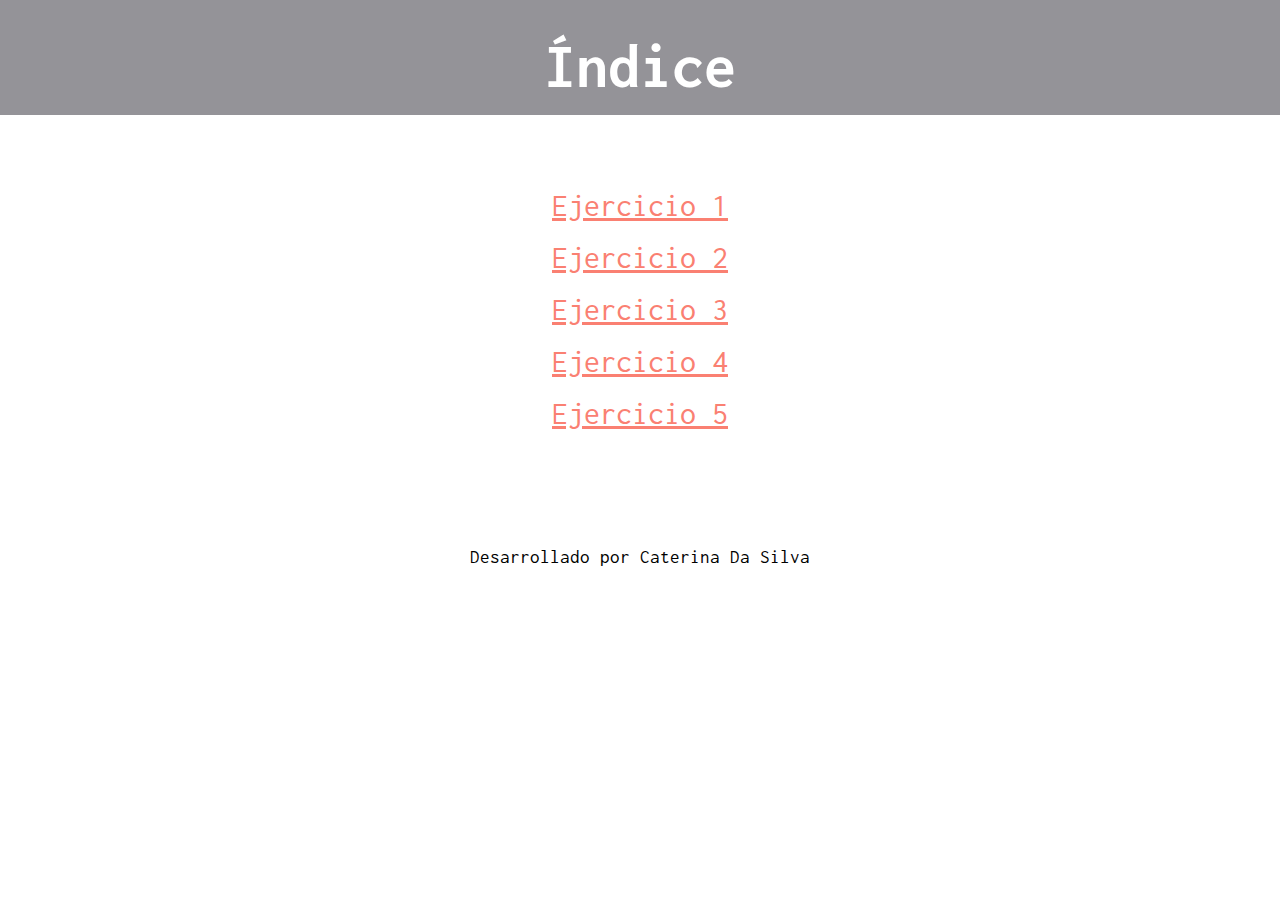
<file: index.html>
<!DOCTYPE html>
<html lang="en">
<head>
	<meta charset="UTF-8">
	<title>Ejercicios Display y Floating</title>
	<meta name="viewport" content="width=device-width, initial-scale=1.0">
	<meta name="description" content="Desarrollo Ejercicio Enunciado de la Lección 22: Display y Floating">
	<meta name="author" content="Caterina Da Silva">
	<link href="https://fonts.googleapis.com/css?family=Inconsolata:400" rel="stylesheet">
	<link rel="stylesheet" type="text/css" href="assets/css/main.css">
</head>
<body id="index">
	<header>
		<h1>Índice</h1>
	</header>
	<section id="cuerpo">
		<ul>
			<li>
				<a href="index1.html">Ejercicio 1</a>
			</li>
			<li>
				<a href="index2.html">Ejercicio 2</a>
			</li>
			<li>
				<a href="index3.html">Ejercicio 3</a>
			</li>
			<li>
				<a href="index4.html">Ejercicio 4</a>
			</li>
			<li>
				<a href="index5.html">Ejercicio 5</a>
			</li>
		</ul>
	</section>
	<footer>
		<small>Desarrollado por Caterina Da Silva</small>
	</footer>
</body>
</html>
</file>
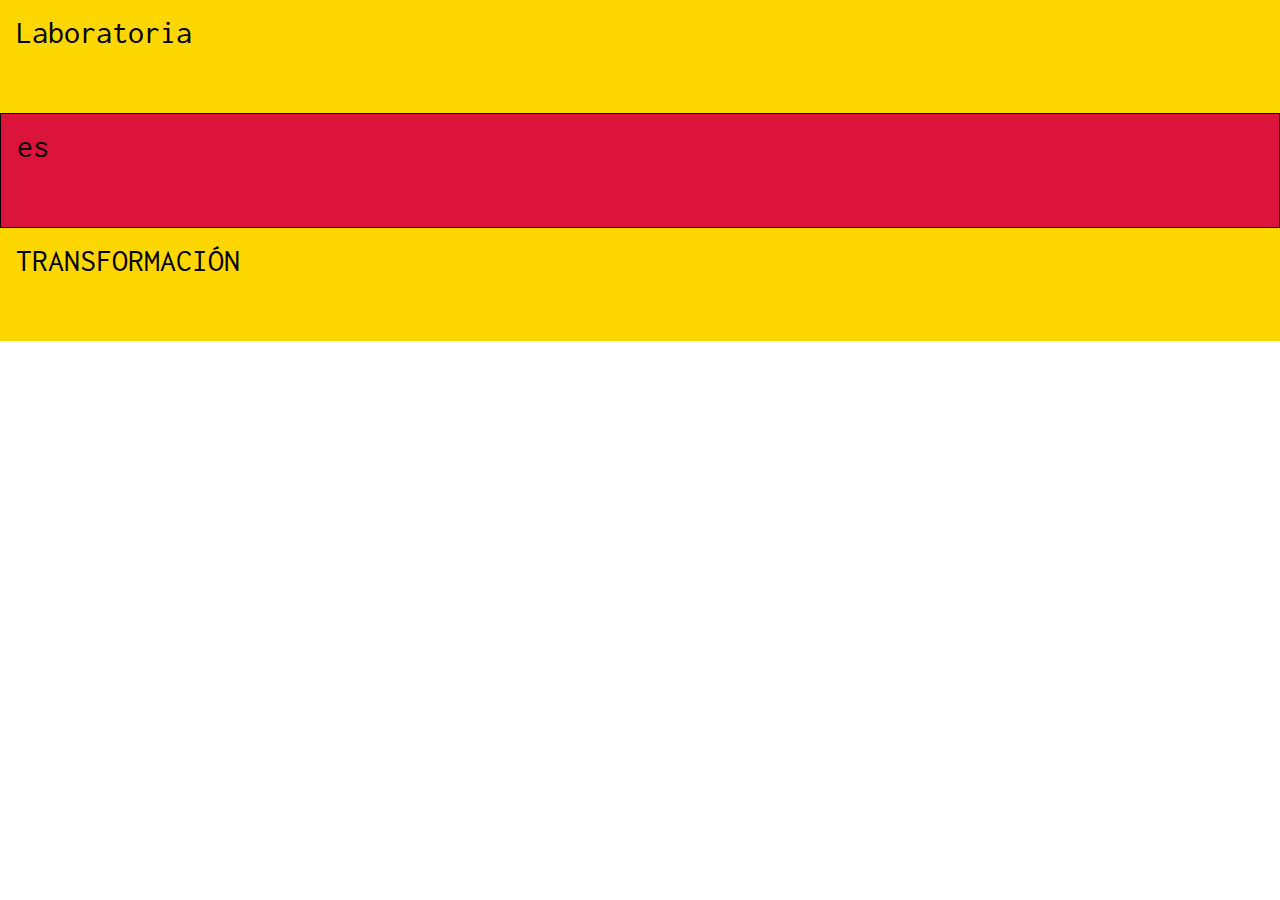
<file: index1.html>
<!DOCTYPE html>
<html lang="en">
<head>
	<meta charset="UTF-8">
	<title>Ejercicio 1</title>
	<meta name="viewport" content="width=device-width, initial-scale=1.0">
	<meta name="description" content="Desarrollo Ejercicio Enunciado de la Lección 22: Display y Floating">
	<meta name="author" content="Caterina Da Silva">
	<link href="https://fonts.googleapis.com/css?family=Inconsolata:400" rel="stylesheet">
	<link rel="stylesheet" type="text/css" href="assets/css/main.css">
</head>
<body>
	<section id="uno">
		<div class="caja amarillo">
			<p>Laboratoria</p>
		</div>
		<div class="caja rosado">
			<p>es</p>
		</div>
		<div class="caja amarillo">
			<p>Transformación</p>
		</div>
	</section>
</body>
</html>
</file>
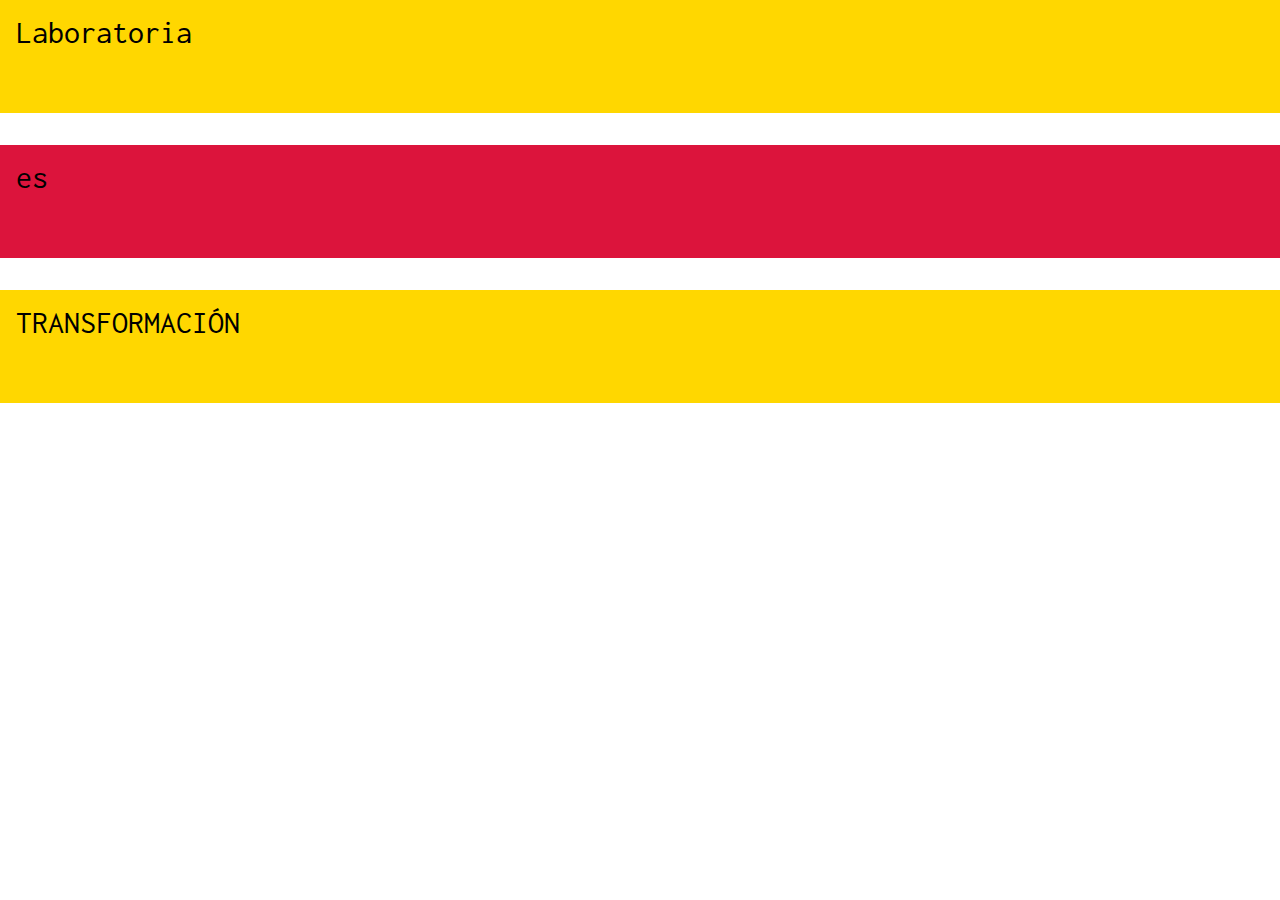
<file: index2.html>
<!DOCTYPE html>
<html lang="en">
<head>
	<meta charset="UTF-8">
	<title>Ejercicio 2</title>
	<meta name="viewport" content="width=device-width, initial-scale=1.0">
	<meta name="description" content="Desarrollo Ejercicio Enunciado de la Lección 22: Display y Floating">
	<meta name="author" content="Caterina Da Silva">
	<link href="https://fonts.googleapis.com/css?family=Inconsolata:400" rel="stylesheet">
	<link rel="stylesheet" type="text/css" href="assets/css/main.css">
</head>
<body>
	<section id="dos">
		<div class="caja amarillo">
			<p>Laboratoria</p>
		</div>
		<div class="caja rosado">
			<p>es</p>
		</div>
		<div class="caja amarillo">
			<p>Transformación</p>
		</div>
	</section>
</body>
</html>
</file>
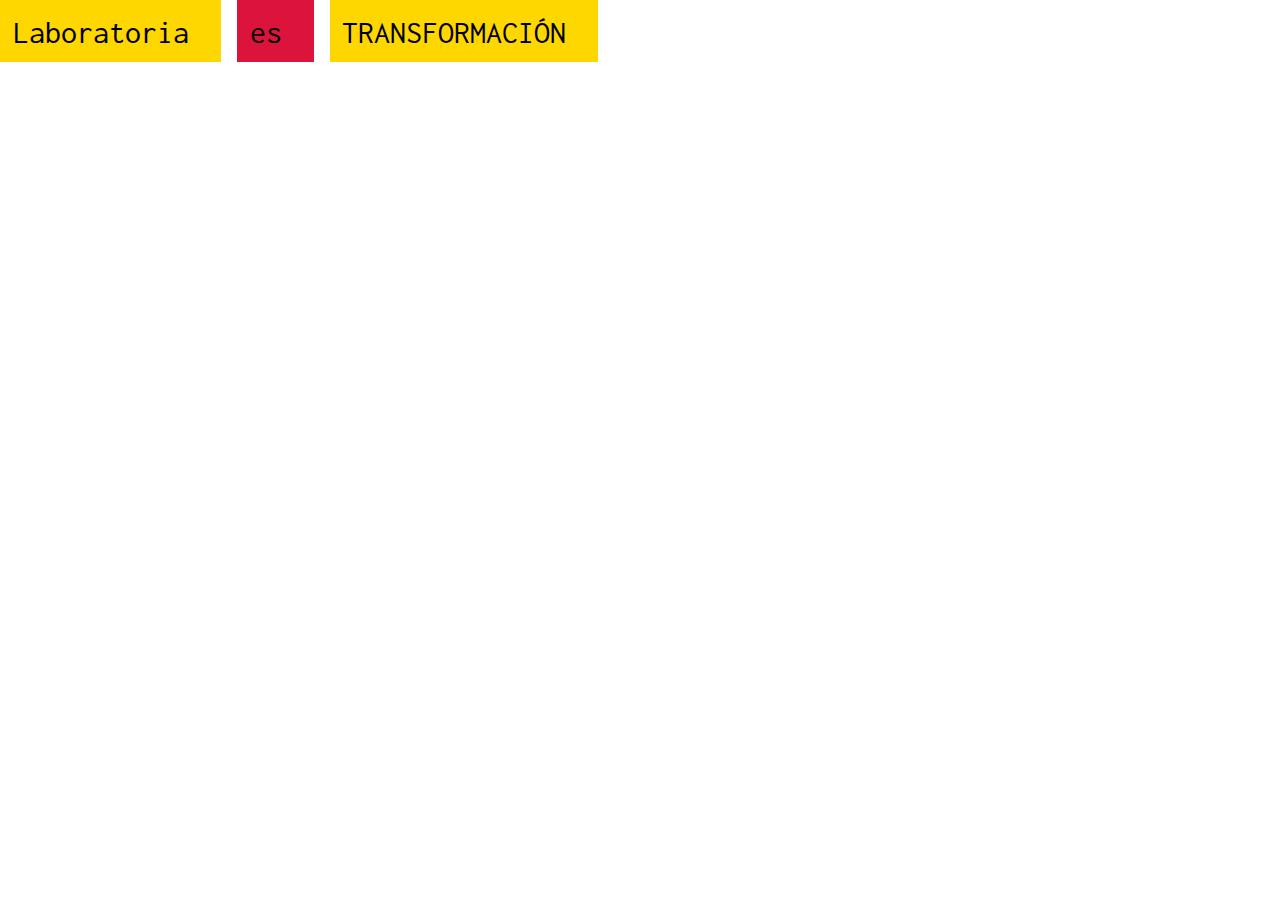
<file: index3.html>
<!DOCTYPE html>
<html lang="en">
<head>
	<meta charset="UTF-8">
	<title>Ejercicio 3</title>
	<meta name="viewport" content="width=device-width, initial-scale=1.0">
	<meta name="description" content="Desarrollo Ejercicio Enunciado de la Lección 22: Display y Floating">
	<meta name="author" content="Caterina Da Silva">
	<link href="https://fonts.googleapis.com/css?family=Inconsolata:400" rel="stylesheet">
	<link rel="stylesheet" type="text/css" href="assets/css/main.css">
</head>
<body>
	<section id="tres">
		<div class="caja amarillo">
			<p>Laboratoria</p>
		</div>
		<div class="caja rosado">
			<p>es</p>
		</div>
		<div class="caja amarillo">
			<p>Transformación</p>
		</div>
	</section>
</body>
</html>
</file>
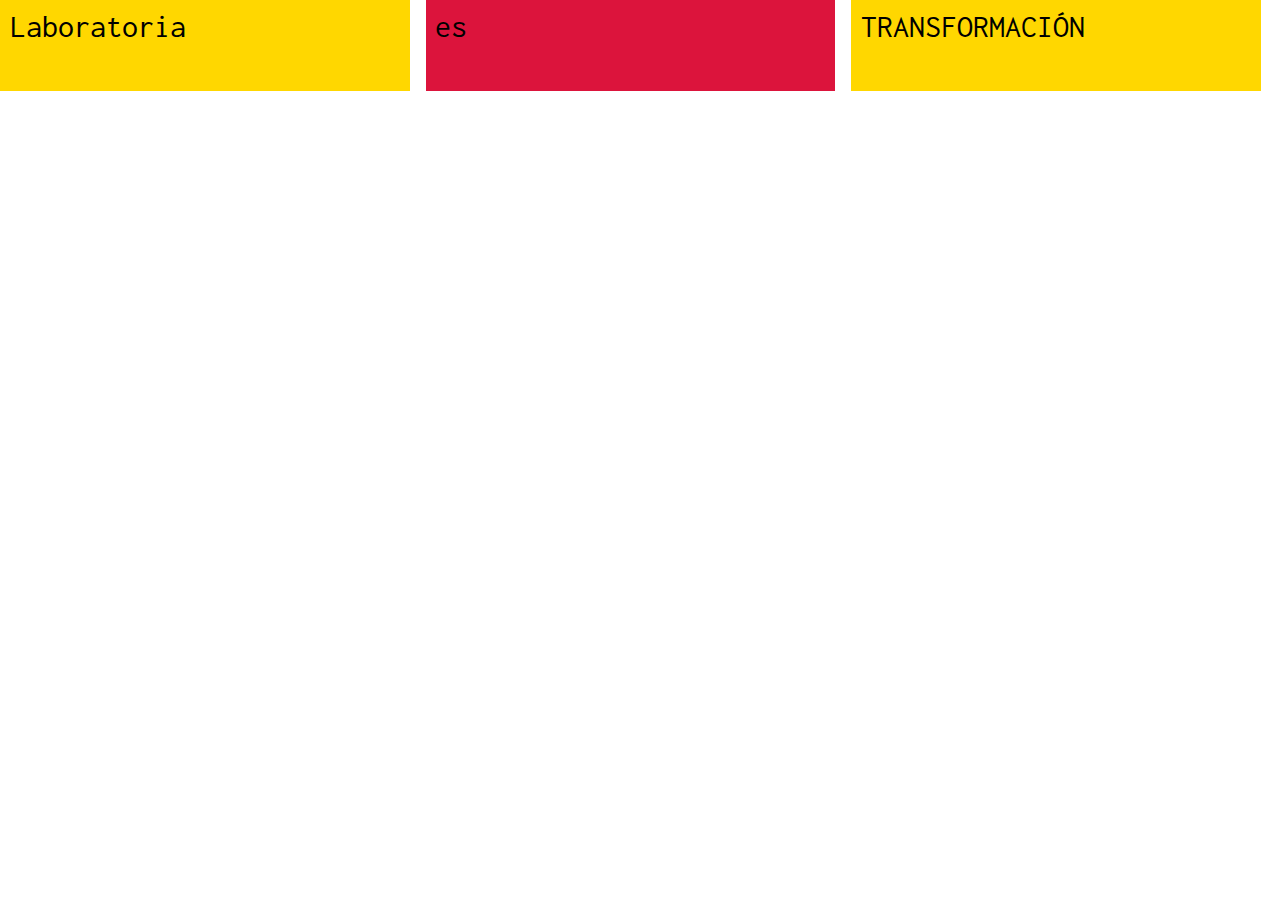
<file: index4.html>
<!DOCTYPE html>
<html lang="en">
<head>
	<meta charset="UTF-8">
	<title>Ejercicio 4</title>
	<meta name="viewport" content="width=device-width, initial-scale=1.0">
	<meta name="description" content="Desarrollo Ejercicio Enunciado de la Lección 22: Display y Floating">
	<meta name="author" content="Caterina Da Silva">
	<link href="https://fonts.googleapis.com/css?family=Inconsolata:400" rel="stylesheet">
	<link rel="stylesheet" type="text/css" href="assets/css/main.css">
</head>
<body>
	<section id="cuatro">
		<div class="caja amarillo">
			<p>Laboratoria</p>
		</div>
		<div class="caja rosado">
			<p>es</p>
		</div>
		<div class="caja amarillo">
			<p>Transformación</p>
		</div>
	</section>
</body>
</html>
</file>
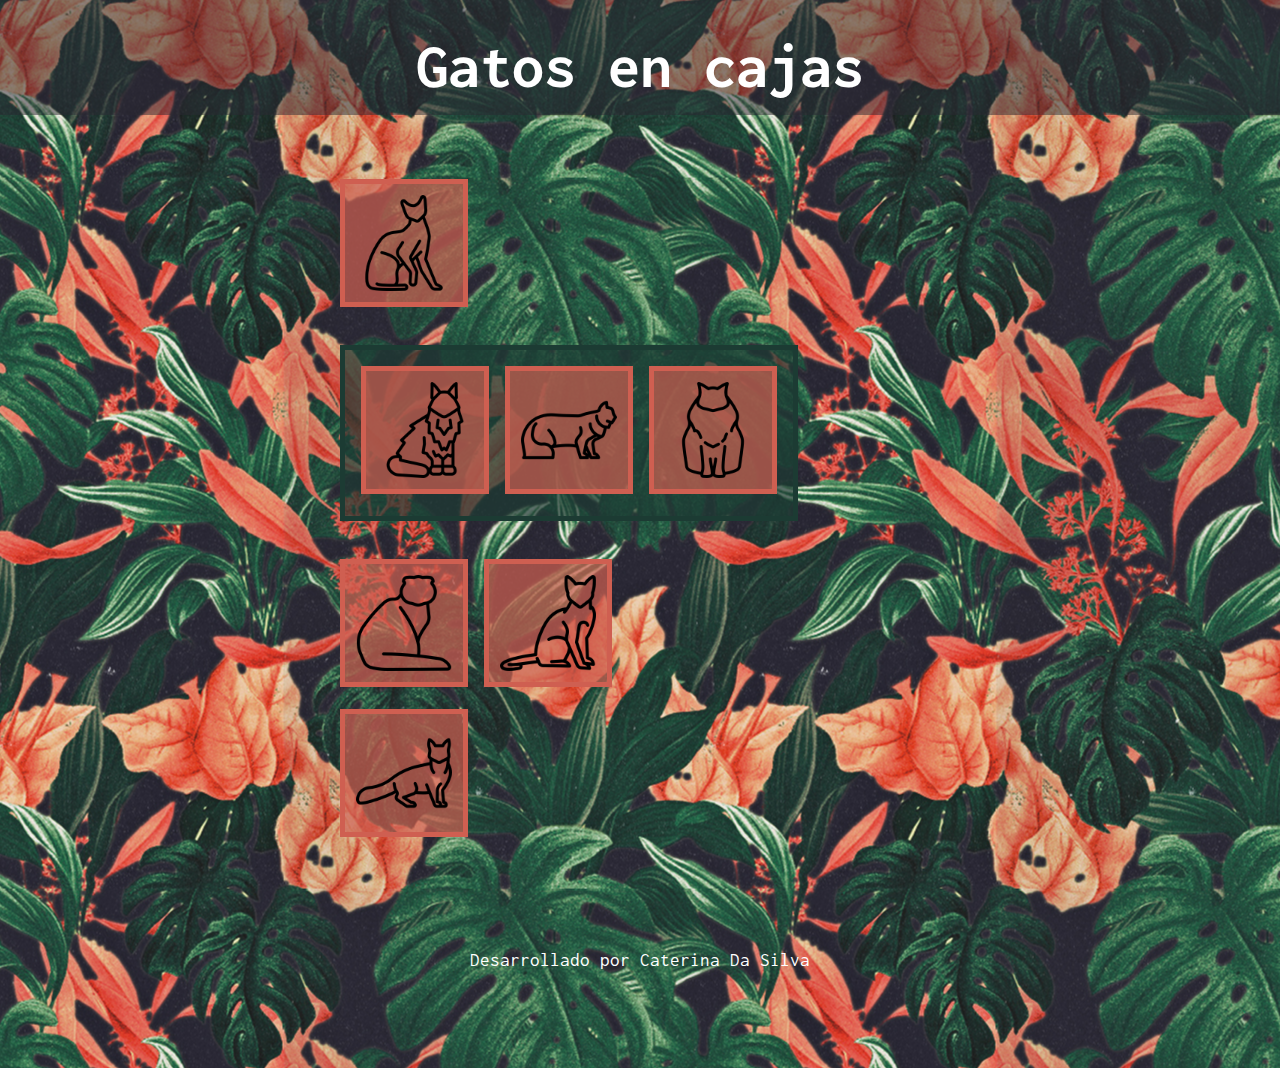
<file: index5.html>
<!DOCTYPE html>
<html lang="en">
<head>
	<meta charset="UTF-8">
	<title>Ejercicio 5</title>
	<meta name="viewport" content="width=device-width, initial-scale=1.0">
	<meta name="description" content="Desarrollo Ejercicio Enunciado de la Lección 22: Display y Floating">
	<meta name="author" content="Caterina Da Silva">
	<link href="https://fonts.googleapis.com/css?family=Inconsolata:400" rel="stylesheet">
	<link rel="stylesheet" type="text/css" href="assets/css/main.css">
</head>
<body id="cinco">
	<header>
		<h1>Gatos en cajas</h1>
	</header>
	<section id="cuerpo">
		<div id="f1" class="contenedor">
			<div class="caja">
			</div>
		</div>
		<div id="f2" class="contenedor">
			<div class="caja"></div>
			<div class="caja"></div>
			<div class="caja"></div>
		</div>
		<div id="f3" class="contenedor">
			<div class="caja"></div>
			<div class="caja"></div>
		</div>
		<div id="f4" class="contenedor">
			<div class="caja"></div>
		</div>
	</section>
	<footer>
		<small>Desarrollado por Caterina Da Silva</small>
	</footer>
</body>
</html>
</file>
<file: assets/css/main.css>
* {
	margin: 0;
	padding: 0;
	box-sizing: border-box;
}
body {
	font-family: 'Inconsolata', Helvetica, Arial, sans-serif;
	font-size: 2rem;
}
header {
	background-color: rgba(41, 39, 50,.5);
    padding: 1em 0 .5em;
    margin: 0 0 2em;
    color: white;
}
footer {
	margin: 3em auto;
}
small {
    font-size: 60%;
}
ul {
    list-style: none;
}
ul li {
	text-align: center;
    overflow: hidden;
}
ul li a {
    padding: .3em 0;
    display: block;
    color: salmon;
}
.contenedor {
    overflow: hidden;
    margin: .5em auto;
    text-align: left;
    width: initial;
}
.caja {
	padding: .5em .5em 2em;
}
.caja:last-child {
    text-transform: uppercase;
}
.amarillo {
	background-color: gold;
}
.rosado {
	background-color: crimson;
}
#index {
	text-align: center;
}
#cuerpo {
    max-width: 600px;
    width: 90%;
    margin: 0 auto;
    text-align: left;
}
#uno .rosado {
	border: 1px solid black;
}
#dos .rosado {
	margin: 1em 0;
}
#tres .caja, #cuatro .caja {	
	display: inline-block;
}
#tres .caja {
    padding: .5em 1em .4em .4em;
}
#cuatro .caja {
    padding: .3em .3em 1.5em .3em;
    width: 32%;
}
#cinco {
	background-image: url('../img/bg.jpg');
	background-position: center;
	color: white;
	text-align: center;
}
#cinco .caja {
	display: inline-block;
    width: 4em;
    height: 4em;
    background-color: rgba(207, 95, 81, .7);
    overflow: hidden;
    border: 5px solid rgb(207, 95, 81);
    position: relative;
    background-repeat: no-repeat;
    background-size: 3em;
    background-position: center;
}
#f1 .caja {
	background-image: url('../img/devon-rex-cat.png');
}
#f2.contenedor {
    background-color: rgba(28, 59, 51, .7);
    border: rgb(28, 59, 51) 5px solid;
    display: inline-block;
    padding: .5em;
}
#f2 .caja:first-child{
	background-image: url('../img/maine-coon-cat.png');
}
#f2 .caja:nth-child(2){
	background-image: url('../img/norwegian-forest-cat.png');
}
#f2 .caja:last-child{
	background-image: url('../img/ragdoll-cat.png');
}
#f3 .caja:first-child{
	background-image: url('../img/scottish-fold-cat.png');
}
#f3 .caja:nth-child(2){
	background-image: url('../img/singapura-cat.png');
}
#f4 .caja {
	background-image: url('../img/turkish-angora-cat.png');
}
</file>
